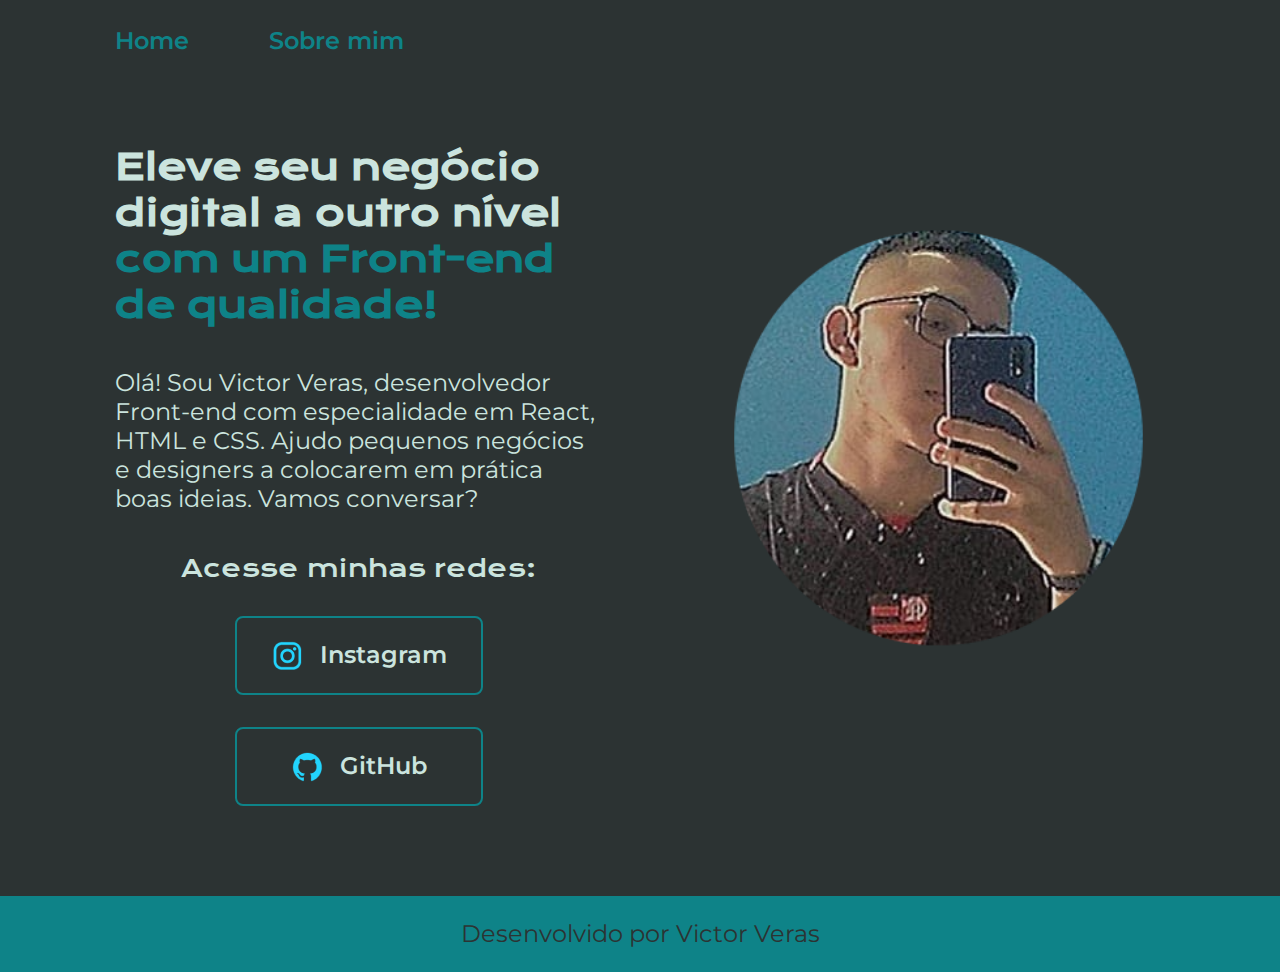
<file: index.html>
<!DOCTYPE html>
<html lang="pt-br">

<head>
    <meta charset="UTF-8">
    <meta http-equiv="X-UA-Compatible" content="IE=edge">
    <meta name="viewport" content="width=device-width, initial-scale=1.0">
    <title>Portifolio_Pessoal</title>
    <link rel="stylesheet" href="style.css">
</head>

<body>
    <header class="cabecalho">
        <nav class="cabecalho__menu">
            <a class="cabecalho__menu__links" href="index.html">Home</a>
            <a class="cabecalho__menu__links" href="about.html">Sobre mim</a>
        </nav>
    </header>
    <main class="apresentacao">
        <section class="apresentacao__conteudo">
            <h1 class="apresentacao__conteudo__titulo">Eleve seu negócio digital a outro nível<strong 
            class="titulo-destaque"> com um Front-end de qualidade!
            </strong></h1>
            <p class="apresentacao__conteudo__texto">Olá! Sou Victor Veras, desenvolvedor
            Front-end com especialidade em React, HTML e
            CSS. Ajudo pequenos negócios e designers a
            colocarem em prática boas ideias. Vamos
            conversar?</p>
            <div class="apresentacao__links">
                <h2 class="apresentacao__links__subtitulo">Acesse minhas redes:</h2>
                <a class="apresentacao__links__endereco" href="https://instagram.com/victorveras7">
                    <img src="instagram.png" alt="icone do instagram">
                    Instagram
                </a>
                <a class="apresentacao__links__endereco" href="https://github.com/VictorVeras7">
                    <img src="github.png" alt="icone do github">
                    GitHub
                </a>
            </div>
        </section>
        <img class="apresentacao__imagem"src="victor.png" alt="Foto do Victor Veras">
    </main>
    <footer class="rodape">
        <p>Desenvolvido por Victor Veras</p>
    </footer>
</body>

</html>
</file>
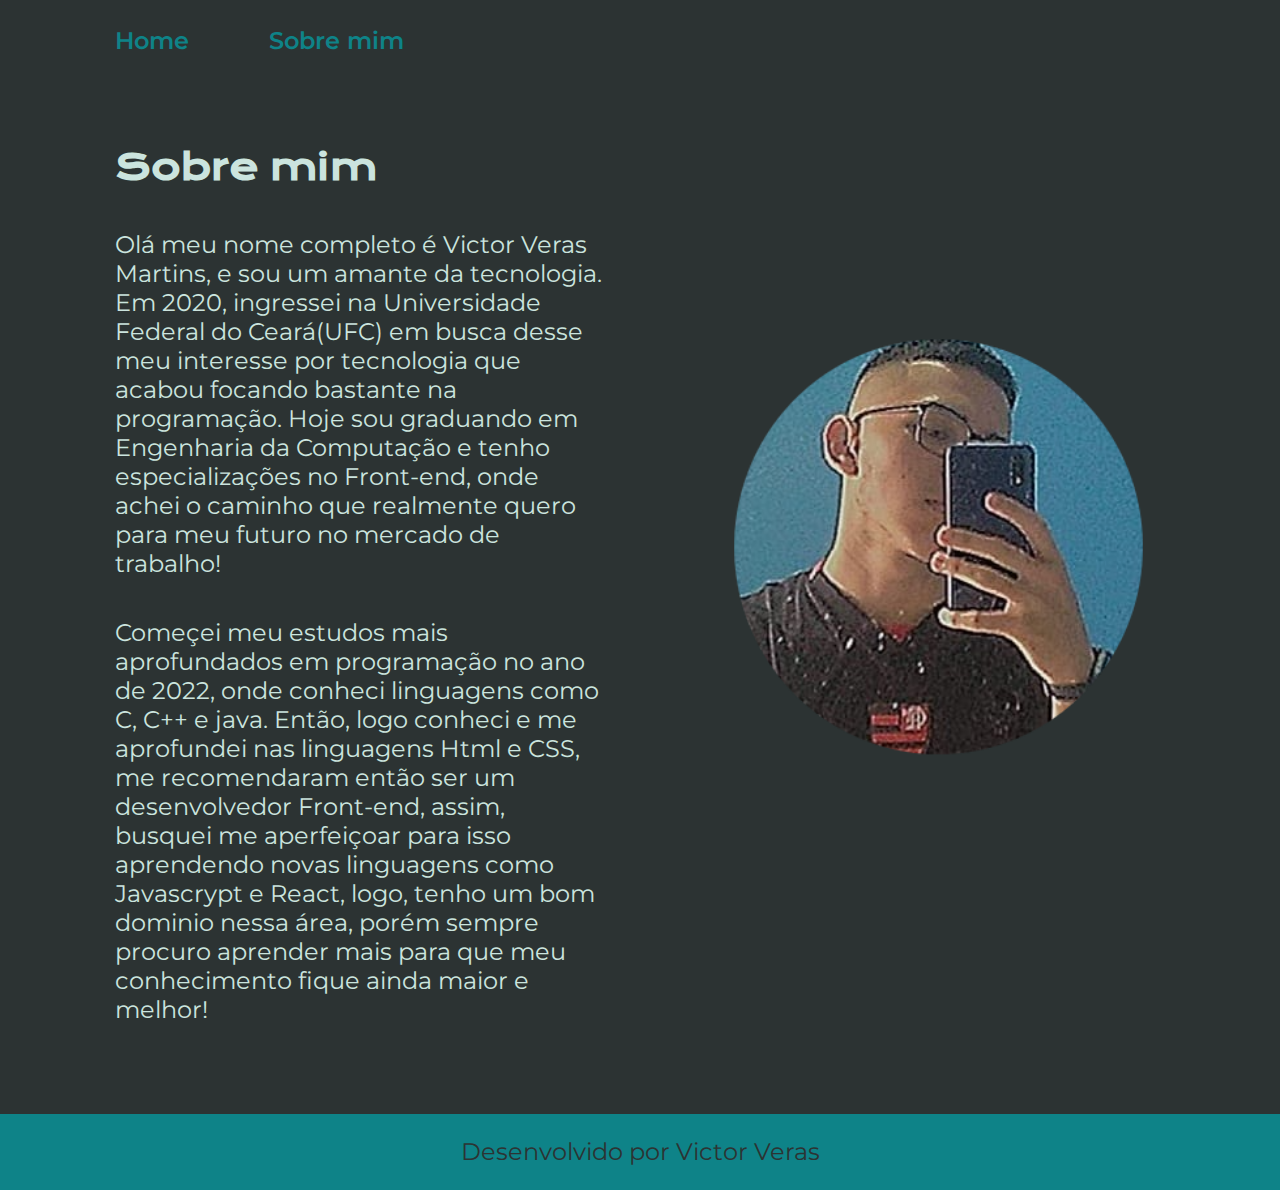
<file: about.html>
<!DOCTYPE html>
<html lang="pt-br">

<head>
    <meta charset="UTF-8">
    <meta http-equiv="X-UA-Compatible" content="IE=edge">
    <meta name="viewport" content="width=device-width, initial-scale=1.0">
    <title>Sobre mim</title>
    <link rel="stylesheet" href="style.css">
</head>

<body>
    <header class="cabecalho">
        <nav class="cabecalho__menu">
            <a class="cabecalho__menu__links" href="index.html">Home</a>
            <a class="cabecalho__menu__links" href="about.html">Sobre mim</a>
        </nav>
    </header>
    <main class="apresentacao">
        <section class="apresentacao__conteudo">
            <h1 class="apresentacao__conteudo__titulo">Sobre mim</h1>
            <p class="apresentacao__conteudo__texto"> Olá meu nome completo é Victor Veras Martins,
                e sou um amante da tecnologia. Em 2020,
                ingressei na Universidade Federal do Ceará(UFC) 
                em busca desse meu interesse por tecnologia que acabou 
                focando bastante na programação. Hoje sou graduando
                em Engenharia da Computação e tenho especializações 
                no Front-end, onde achei o caminho que realmente quero
                para meu futuro no mercado de trabalho!
            </p>
            <p class="apresentacao__conteudo__texto">
                Começei meu estudos mais aprofundados em programação
                no ano de 2022, onde conheci linguagens como C, C++ e java.
                Então, logo conheci e me aprofundei nas linguagens Html e CSS,
                me recomendaram então ser um desenvolvedor Front-end,
                assim, busquei me aperfeiçoar para isso aprendendo novas 
                linguagens como Javascrypt e React, logo, tenho um bom dominio
                nessa área, porém sempre procuro aprender mais
                para que meu conhecimento fique ainda maior e melhor!
        </section>
        <img class="apresentacao__imagem" src="victor.png" alt="Foto do Victor Veras">
    </main>
    <footer class="rodape">
        <p>Desenvolvido por Victor Veras</p>
    </footer>
</body>

</html>
</file>
<file: style.css>
@import url('https://fonts.googleapis.com/css2?family=Krona+One&family=Montserrat:wght@400;600&display=swap');

:root{
    --cor-primaria: #2C3333;
    --cor-secundaria: #CBE4DE;
    --cor-terciaria: #0E8388;
    --cor-hover: #2E4F4F;
    --fonte-primaria:  'Krona One', sans-serif;
    --fonte-secundaria: 'Montserrat', sans-serif;
}

*{
    margin: 0;
    padding: 0;
}

body{
    box-sizing: border-box;
    background-color: var(--cor-primaria);
    color: var(--cor-secundaria);
}

.cabecalho{
    padding: 2% 0% 0% 9%;
}

.cabecalho__menu{
    display: flex;
    gap: 80px;
}
.cabecalho__menu__links{
    font-family: 'Montserrat', sans-serif;
    font-size: 1.5rem;
    font-weight: 600;
    color: var(--cor-terciaria);
    text-decoration: none;
}

.titulo-destaque{
    color: var(--cor-terciaria);
}

.apresentacao{
    padding: 7% 9%;
    display: flex;
    align-items: center;
    justify-content: space-between;
    gap: 75px;
}
.apresentacao__conteudo{
    width: 50%;
    display: flex;
    flex-direction: column;
    gap: 40px;
}

.apresentacao__conteudo__titulo{
    font-size: 2.25rem;
    font-family: var(--fonte-primaria);
}

.apresentacao__conteudo__texto{
    font-size: 1.5rem;
    font-family: var(--fonte-secundaria);
}

.apresentacao__links{
    display: flex;
    justify-content: space-between;
    flex-direction: column;
    align-items: center;
    gap: 32px;
}

.apresentacao__links__subtitulo{
    font-family: var(--fonte-primaria);
    font-size: 1.5rem;
    font-weight: 400;
}

.apresentacao__links__endereco{
    color: var(--cor-secundaria);
    width: 50%;
    text-align: center;
    border-radius: 8px;
    font-size: 1.5rem;
    font-weight: 600;
    padding: 21.5px 0;
    text-decoration: none;
    font-family: var(--fonte-secundaria);
    border: 2px solid var(--cor-terciaria);
    display: flex;
    justify-content: center;
    gap: 16px;
}

.apresentacao__links__link:hover{
    background-color: var(--cor-hover);
}

.apresentacao__imagem{
    width: 50%;
}
.rodape{
    background-color: var(--cor-terciaria);
    color: var(--cor-primaria);
    display: flex;
    justify-content: center;
    padding: 23.64px;
    font-family: var(--fonte-secundaria);
    font-size: 1.5rem;
    font-weight: 400;
}

@media(max-width:1200px){
    .cabecalho{
        padding: 10%;
    }
    .cabecalho__menu{
        justify-content: center;
    }
    .apresentacao{
        flex-direction: column-reverse;
        padding: 5%;
    }
    .apresentacao__conteudo{
        width: 80%;
    }
}
</file>
